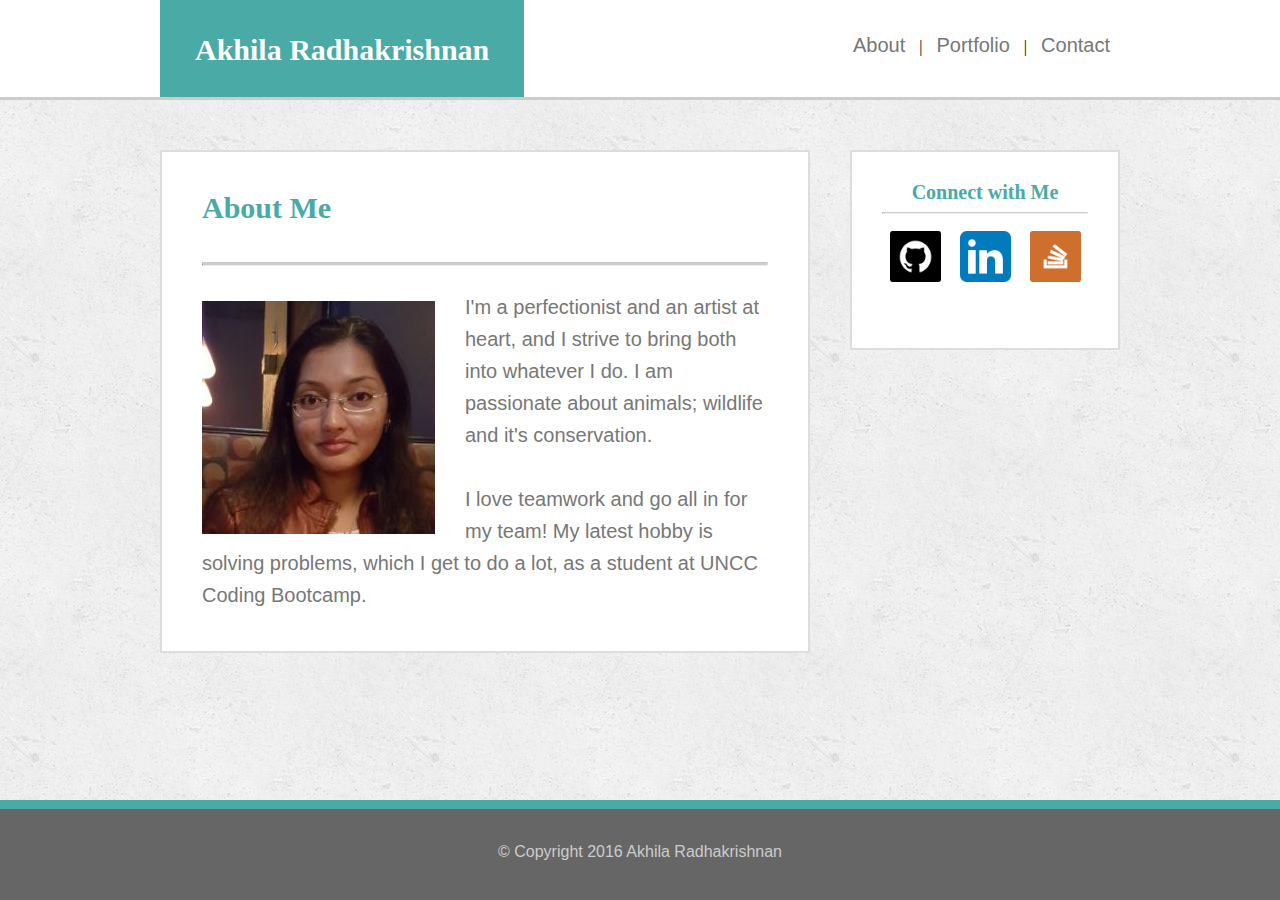
<file: index.html>
<!DOCTYPE html>
<html>
<head>
	<title>About</title>
	
	<meta name="viewport" content="width=device-width, initial-scale=1.0"/>

	<link rel="stylesheet" type="text/css" href="assets/css/reset.css">
	<link rel="stylesheet" type="text/css" href="assets/css/style.css">

</head>
<body>
	<header>
		<div id="headerbox">
			<div id="logo"><h1>Akhila Radhakrishnan</h1></div>
				<nav>
					<a class="navlink" href="index.html">About</a> |
					<a class="navlink" href="portfolio.html">Portfolio</a> |
					<a class="navlink" href="contact.html">Contact</a> 	
				</nav>
		</div>
	</header>

	<div class="container">
		<div id="info">
			<h2>About Me</h2>
			<hr id="main">
			<p class="content"> 
				<img id="photo" src="assets/images/pic.jpg"> I'm a perfectionist and an artist at heart, and I strive to bring both into whatever I do. I am passionate about animals; wildlife and it's conservation.
			</p>
			<br>
			<p class="content">
				I love teamwork and go all in for my team! My latest hobby is solving problems, which I get to do a lot, as a student at UNCC Coding Bootcamp. 
			</p>
		</div>
		<div id= "connect-options">
			<h2>Connect with Me</h2>
			<hr>
			<a href="https://github.com/AceARK" target="_blank"><img class="hoverchange" id= "gitpic" src="assets/images/github.png"></a>
			<a href="https://www.linkedin.com/in/akhila-radhakrishnan" target="_blank"><img class="hoverchange" id= "linkedinpic" src="assets/images/linkedin.png"></a>
			<a href="http://stackoverflow.com/users/7033473/akhila" target="_blank"><img class="hoverchange" id= "stackpic" src="assets/images/stackoverflow.png"></a>
		</div>
	</div>	
	<footer><p>&copy; Copyright 2016 Akhila Radhakrishnan</p></footer>

</body>
</html>
</file>
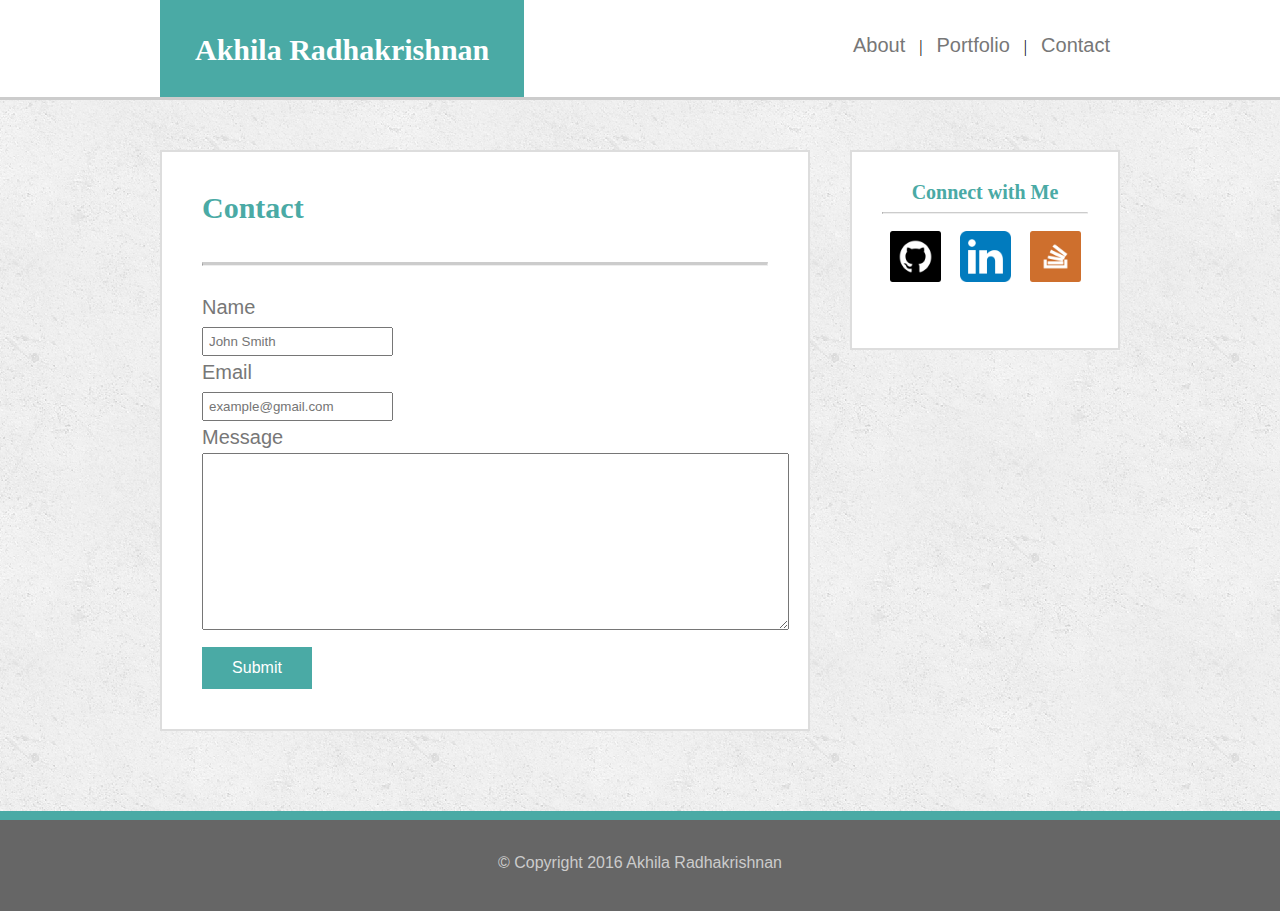
<file: contact.html>
<!DOCTYPE html>
<html>
<head>
	<title>Contact</title>

	<meta name="viewport" content="width=device-width, initial-scale=1.0"/>

	<link rel="stylesheet" type="text/css" href="assets/css/reset.css">
	<link rel="stylesheet" type="text/css" href="assets/css/style.css">

</head>
<body>
	<header>
		<div id="headerbox">
			<div id="logo"><h1>Akhila Radhakrishnan</h1></div>
				<nav>
					<a class="navlink" href="index.html">About</a> |
					<a class="navlink" href="portfolio.html">Portfolio</a> |
					<a class="navlink" href="contact.html">Contact</a> 	
				</nav>
		</div>
	</header>

	<div class="container">
		<div id="info">
			<h2>Contact</h2>
			<hr id="main">
			<p class="content"> 
				Name
				<br>
				<input name="name" type="text" placeholder="John Smith">
				<br>
				Email
				<br>
				<input name="name" type="text" placeholder="example@gmail.com">
				<br>
				Message
				<br>
				<textarea id="message" rows="11" cols="70"></textarea>
				<br>
				<button class="submitbutton">Submit</button>
			</p>
		</div>
		<div id= "connect-options">
			<h2>Connect with Me</h2>
			<hr>
			<a href="https://github.com/AceARK" target="_blank"><img class="hoverchange" id= "gitpic" src="assets/images/github.png"></a>
			<a href="https://www.linkedin.com/in/akhila-radhakrishnan" target="_blank"><img class="hoverchange" id= "linkedinpic" src="assets/images/linkedin.png"></a>
			<a href="http://stackoverflow.com/users/7033473/akhila" target="_blank"><img class="hoverchange" id= "stackpic" src="assets/images/stackoverflow.png"></a>
		</div>
	</div>	
	<footer><p>&copy; Copyright 2016 Akhila Radhakrishnan</p></footer>

</body>
</html>
</file>
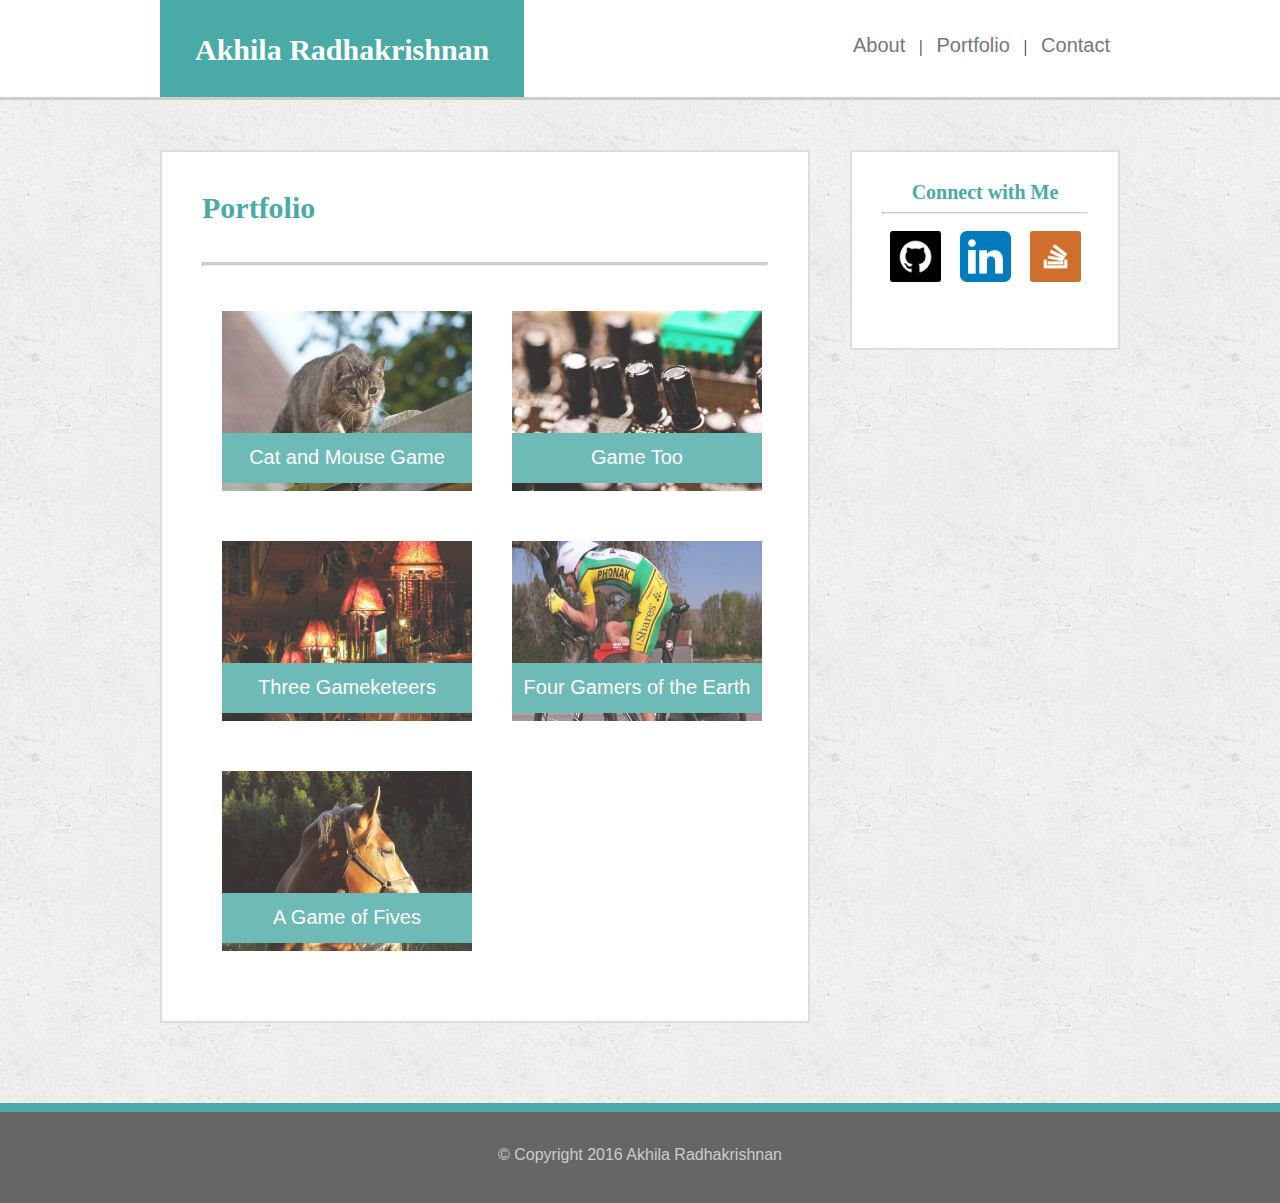
<file: portfolio.html>
<!DOCTYPE html>
<html>
<head>
	<title>Portfolio</title>

	<meta name="viewport" content="width=device-width, initial-scale=1.0"/>
	
	<link rel="stylesheet" type="text/css" href="assets/css/reset.css">
	<link rel="stylesheet" type="text/css" href="assets/css/style.css">

</head>
<body>
	<header>
		<div id="headerbox">
			<div id="logo"><h1>Akhila Radhakrishnan</h1></div>
				<nav>
					<a class="navlink" href="index.html">About</a> |
					<a class="navlink" href="portfolio.html">Portfolio</a> |
					<a class="navlink" href="contact.html">Contact</a> 	
				</nav>
		</div>
	</header>

	<div class="container">
		<div id="info">
			<h2>Portfolio</h2>
			<hr id="main">
			<div id=imagepair1>
				<a href= "https://scratch.mit.edu/projects/126770265/" target="_blank"><div id="imagebox1">
					<img class="stockimage" src="assets/images/cat.jpg" alt="Cat and Mouse Game on Scratch">
					<section>Cat and Mouse Game</section>
				</div></a>
				<a href= "https://scratch.mit.edu/projects/126581242/" target="_blank"><div id="imagebox2">
					<img class="stockimage" src="assets/images/technics.jpg" alt="Game Two">
					<section>Game Too</section>
				</div></a>
			</div>
			<div id=imagepair2>
				<a href= "https://scratch.mit.edu/projects/126755275/" target="_blank"><div id="imagebox3">
					<img class="stockimage" src="assets/images/asianlanterns.jpg" alt="Game Three">
					<section>Three Gameketeers</section>
				</div></a>
				<a href="#"><div id="imagebox4">
					<img class="stockimage" src="assets/images/beach.jpg" alt="Game Four">
					<section>Four Gamers of the Earth</section>
				</div></a>
			</div>
			<div id=imagepair3>
				<a href="#"><div id="imagebox5">
					<img class="stockimage" src="assets/images/horsey.jpg" alt="Cat and Mouse Game on Scratch">
					<section>A Game of Fives</section>
				</div></a>
				
			</div>
		</div>
		<div id= "connect-options">
			<h2>Connect with Me</h2>
			<hr>
			<a href="https://github.com/AceARK" target="_blank"><img class="hoverchange" id= "gitpic" src="assets/images/github.png"></a>
			<a href="https://www.linkedin.com/in/akhila-radhakrishnan" target="_blank"><img class="hoverchange" id= "linkedinpic" src="assets/images/linkedin.png"></a>
			<a href="http://stackoverflow.com/users/7033473/akhila" target="_blank"><img class="hoverchange" id= "stackpic" src="assets/images/stackoverflow.png"></a>
		</div>
	</div>	
	<footer><p>&copy; Copyright 2016 Akhila Radhakrishnan</p></footer>

</body>
</html>
</file>
<file: assets/css/style.css>
* {
	box-sizing: border-box;
}

body {
	background-image: url("../images/concrete_seamless.png"); 
	font-family: 'Arial', 'Helvetica Neue', Helvetica, sans-serif;
	display: flex;
	min-height: 100vh;
	flex-direction: column;
}

/* Header css */

header {
	height:100px;
	width:100%;
	overflow: hidden;
	text-align: center;
	border-bottom: 3px solid #cccccc;
	font-family: 'Georgia', Times, Times New Roman, serif;
	background-color: #ffffff;
}

#headerbox {
	min-width: 960px;
	max-width: 960px;
	margin: 0 auto 0 auto;
	overflow: auto;
}

#logo {
	font-size: 30px;
	color: white;
	background-color: #4aaaa5;
	width: auto;
	float: left;
	height: 100px;
	padding: 35px;
}

#logo h1 {
	font-family: 'Georgia', Times, Times New Roman, serif;
	font-weight: bold;
}

nav{
	float: right;
	padding-top: 35px;
	padding-bottom: 35px;
}

.navlink {
	color: #777777;
	font-size: 20px;
	font-family: 'Arial', 'Helvetica Neue', Helvetica, sans-serif;
	text-decoration: none;
	padding: 10px;
}
.navlink:hover {
	color: #4aaaa5;
}

/* Content css */

.container {
	overflow: auto;
	box-sizing: border-box;
	width: 960px;
	min-height: 650px;
	overflow: hidden;
	margin: 0 auto 0 auto;
	flex: 1;
}

#info {
	min-height: 450px;
	overflow: hidden;
	width: 650px;
	background-color: #ffffff;
	float: left;
	margin-top: 50px;
	border: 2px solid #dddddd;
	line-height: 200%;
	padding: 40px;
	margin-bottom: 50px;
}


#info h2 {
	font-family: 'Georgia', Times, Times New Roman, serif;
	color: #4aaaa5;
	font-size: 30px;
	font-weight: bold;
	padding-bottom: 30px;
}

hr {
	height: 1px;
	border-top: 1px solid #cccccc;
}

#main {
	border-top: 3px solid #cccccc;
	margin-bottom: 25px;
}

#photo {
	float: left;
	padding-top: 10px;
	padding-right: 30px;
}

.content {
	color:#777777;
	font-size: 20px;
	font-family: 'Arial', 'Helvetica Neue', Helvetica, sans-serif;
}

#gitpic, #linkedinpic, #stackpic {
	height: 61px;
	width: 61px;
	margin:2px;
	border: 5px solid white;
}

#gitpic:hover, #linkedinpic:hover, #stackpic:hover{
	height: 61px;
	width: 61px;
	margin:2px;	
	border: 0px;
}

/* connect with me css*/

#connect-options {
	text-align: center;
	font-family: 'Georgia', Times, Times New Roman, serif;
	font-weight: bold;
	color: #4aaaa5;
	font-size: 20px;
	height: 200px;
	width: 270px;
	float: right;
	background-color: #ffffff; 
	border: 2px solid #dddddd;
	margin-top: 50px;
	padding: 30px;
	margin-bottom: 50px;
	overflow: hidden;
}

/* Footer css */

footer {
	clear: both;
	text-align: center;
	height: 100px;
	/* neither padding nor line-height works to increase height, why? */
	font-family: 'Arial', 'Helvetica Neue', Helvetica, sans-serif;
	background-color: #666666;
	color: #cccccc;
	border-top: 9px solid #4aaaa5;
	margin-top: 30px;
}

footer p {
	padding: 35px;
}

/* contact page css */

/* input boxes */

input, #message{
	padding: 5px;
}

.submitbutton {
    background-color: #4aaaa5;
	color: #ffffff;
    width: 110px;
    padding: 12px;
    font-size: 16px;
    border: none;
    cursor: pointer;
    margin-top: 8px;
}

.submitbutton:hover {
    background-color: #38817e;
}

/* portfolio page css */

#imagepair1, #imagepair2, #imagepair3 {
	box-sizing: border-box;
	overflow: auto;
	height: 230px;
	width: 600px;
}

#imagebox1, #imagebox2, #imagebox3, #imagebox4, #imagebox5{
	height: 180px;
	width: 250px;
	margin: 20px;
	position: relative;
	font-size: 20px;
	overflow: hidden;
	opacity: 0.8;
}

.stockimage {
	height: 180px;
	width: 250px;
	-webkit-transition: all 1s ease;
     -moz-transition: all 1s ease;
       -o-transition: all 1s ease;
      -ms-transition: all 1s ease;
          transition: all 1s ease;
}

section {
	width: 100%;
	background-color: #4aaaa5;
	text-align: center;
	color: #ffffff;
	font-family: 'Arial', 'Helvetica Neue', Helvetica, sans-serif;
	height: 50px;
	padding-top: 8px;
	position: absolute;
	bottom: 8px;
}

#imagebox1 {
	float:left;
}

#imagebox2 {
	float:left;
}

#imagepair1 {
	clear: both;
}

#imagebox3 {
	float:left;
}

#imagebox4 {
	float:left;
}

#imagepair2 {
	clear: both;
}

#imagebox5 {
	float:left;
}

#imagepair3 {
	clear: both;
}

#imagebox1:hover, #imagebox2:hover, #imagebox3:hover, #imagebox4:hover, #imagebox5:hover{
	opacity: 1;
}

.stockimage:hover {
	height: 200px;
	width: 270px;
}

/* responsive css */

@media screen and (max-width: 980px) {

	#headerbox {
		max-width: 860px;
		min-width: 860px;
	}

	.container {
		overflow: auto;
		box-sizing: border-box;
		width: 900px;
		min-height: 650px;
		overflow: hidden;
		margin: 0 auto 0 auto;
		padding: 20px;
	}

/* about page - 980px */

	#info {
		min-height: 650px;
		overflow: hidden;
		width: 500px;
		background-color: #ffffff;
		float: left;
		margin-top: 40px;
		border: 2px solid #dddddd;
		line-height: 200%;
		padding: 40px;
		margin-bottom: 40px;
	}

	#photo {
		height:420px;
		width: 100%;
		padding: 20px;
		padding-bottom: 30px;
	}

/* connect with me - 980px */

	#connect-options {
		margin-top: 40px;
		margin-bottom: 40px;
	}

/* contact page - 980px */

	input {
		padding: 10px;
		margin-bottom: 8px;
	}

	#message {
		padding: 5px;
		width: 100%;
		height: 250px;
	}

/* portfolio page - 980px */

	#imagepair1, #imagepair2 {
		box-sizing: border-box;
		overflow: auto;
		height: 550px;
		width: 400px;
		clear: both;
		margin: 0 auto 0 auto;
	}

	#imagepair3 {
		box-sizing: border-box;
		overflow: auto;
		height: 280px;
		width: 400px;
		clear: both;
		margin: 0 auto 0 auto;
	}

	#imagebox1, #imagebox2, #imagebox3, #imagebox4, #imagebox5 {
		height: 230px;
		width: 330px;
		margin-bottom: 25px;
		margin-left: 35px;		
	}


	.stockimage {
		height: 230px;
		width: 330px;
		-webkit-transition: all 1s ease;
	     -moz-transition: all 1s ease;
	       -o-transition: all 1s ease;
	      -ms-transition: all 1s ease;
	          transition: all 1s ease;
	}
	.stockimage:hover {
		height: 255px;
		width: 360px;
	}


	section {
		width: 100%;
		height: 50px;
		padding-top: 8px;
		position: absolute;
		bottom: 8px;
	}
/* 980px view design ends */

}

@media screen and (max-width: 768px) {
 	
 	header {
		height:90px;
		width:100%;
		overflow: hidden;
	}

 	#headerbox {
		max-width: 670px;
		min-width: 670px;
	}

	#logo {
		font-size: 25px;
		height: 90px;
		padding: 30px;
	}
	
	.navlink {
		font-size: 18px;
	}
	
/* about page - 768px */

	.container {
		
		width: 700px;
		min-height: 650px;
		overflow: hidden;
		margin: 0 auto 0 auto;
		flex: 1;
		clear:both;
		padding: 15px;
	}

	#info {
		min-height: 450px;
		overflow: hidden;
		width: 680px;
		background-color: #ffffff;
		margin-top: 50px;
		border: 2px solid #dddddd;
		line-height: 200%;
		padding: 40px;
		margin-top: 30px;
		margin-bottom: 30px;
		padding-top: 35px;
	}

	#info h2 {
		font-size: 28px;
		font-weight: bold;
		padding-top: 0px;
		padding-bottom: 15px;
	}

	#photo {
		height: 250px;
		width: 245px;
		float: left;
		padding-left: 0px;
		padding-right: 25px;
		padding-top: 10px;
		padding-bottom: 20px;
	}

/* connect with me - 768px */

	#connect-options {
		font-size: 22px;
		width: 100%;
		height: 180px;
		clear: both;
		margin-top: 12px;
	}

	#gitpic, #linkedinpic, #stackpic {
		height: 68px;
		width: 68px;
		margin:2px;
		border: 5px solid white;
	}

	#gitpic:hover, #linkedinpic:hover, #stackpic:hover{
		height: 68px;
		width: 68px;
		margin:2px;	
		border: 0px;
	}

	footer {
		margin-top: 0px;
	}

/* portfolio page - 768px */

	#imagepair1, #imagepair2, #imagepair3 {
		box-sizing: border-box;
		overflow: auto;
		height: 230px;
		width: 600px;
	}

	#imagebox1, #imagebox2, #imagebox3, #imagebox4, #imagebox5{
		height: 180px;
		width: 250px;
		margin: 20px;
		position: relative;
		font-size: 20px;
		overflow: hidden;
		opacity: 1;
	}

	.stockimage {
		height: 180px;
		width: 250px;
		-webkit-transition: all 1s ease;
	     -moz-transition: all 1s ease;
	       -o-transition: all 1s ease;
	      -ms-transition: all 1s ease;
	          transition: all 1s ease;
	}

	section {
		width: 100%;
		background-color: #4aaaa5;
		text-align: center;
		color: #ffffff;
		font-family: 'Arial', 'Helvetica Neue', Helvetica, sans-serif;
		height: 50px;
		padding-top: 8px;
		position: absolute;
		bottom: 8px;
	}

	#imagebox1 {
		float:left;
	}

	#imagebox2 {
		float:left;
	}

	#imagepair1 {
		clear: both;
	}

	#imagebox3 {
		float:left;
	}

	#imagebox4 {
		float:left;
	}

	#imagepair2 {
		clear: both;
	}

	#imagebox5 {
		float:left;
	}

	#imagepair3 {
		clear: both;
	}

	/*#imagebox1:hover, #imagebox2:hover, #imagebox3:hover, #imagebox4:hover, #imagebox5:hover{
		opacity: 1;
	}*/

	.stockimage:hover {
		height: 200px;
		width: 270px;
	}
/* 768px view design ends */

}

@media screen and (max-width: 640px) {
 	
 	header {
 		width: 100%;
		height: 120px;
		margin-bottom: 0px;
 	}

	#headerbox {
		min-width: 640px;
		max-width: 640px;
		height: 120px;
		margin: 0 auto 0 auto;
		overflow: auto;
		clear:both;
	}

	#logo {
		font-size: 25px;
		width: 100%;
		height: 70px;
		padding: 22px;
		padding-top: 24px;
	}

	nav{
		width:100%;
		padding-top: 16px;
		padding-bottom:0px;
	}

	.navlink {
		font-size: 18px;
		padding-left: 65px;
		padding-right: 65px;
	}

/* about page - 640px */

	.container {
		width: 100%;
		min-height: 650px;
		overflow: hidden;
		margin: 0 auto 0 auto;
		clear: both;
	}

	#info {
		box-sizing: border-box;
		min-height: 450px;
		overflow: auto;
		width: 100%;
		padding: 30px;
		clear: both;
		margin-top: 20px;
	}
	
	#info h2 {
		font-size: 25px;
		padding-bottom: 15px;
	}

	#main {
		margin-bottom: 20px;
	}

	#photo {
		height:480px;
		width: 100%;
		padding: 40px;
		padding-bottom: 30px;
		padding-top: 20px;
	}

	.content {
		font-size: 18px;
	}

/* portfolio page - 640px */

	#imagepair1, #imagepair2 {
		box-sizing: border-box;
		overflow: auto;
		height: 550px;
		width: 400px;
		clear: both;
		margin: 0 auto 0 auto;
	}

	#imagepair3 {
		box-sizing: border-box;
		overflow: auto;
		height: 280px;
		width: 400px;
		clear: both;
		margin: 0 auto 0 auto;
	}

	#imagebox1, #imagebox2, #imagebox3, #imagebox4, #imagebox5 {
		height: 230px;
		width: 330px;
		margin-bottom: 25px;
		margin-left: 35px;	
		opacity: 1;	
	}


	.stockimage {
		height: 230px;
		width: 330px;
		-webkit-transition: all 1s ease;
	     -moz-transition: all 1s ease;
	       -o-transition: all 1s ease;
	      -ms-transition: all 1s ease;
	          transition: all 1s ease;
	}
	.stockimage:hover {
		height: 255px;
		width: 360px;
	}


	section {
		width: 100%;
		height: 50px;
		padding-top: 8px;
		position: absolute;
		bottom: 8px;
	} 
/* 640px view design ends */

}

/* Extra media query to accomodate for portrait mode on phones */

@media screen and (min-width: 320px) and (max-width: 480px){

/* header - phones portrait mode */

	header {
 		width: 100%;
		height: 120px;
		margin-bottom: 0px;
 	}

	#headerbox {
		min-width: 320px;
		max-width: 100%;
		height: 120px;
		margin: 0 auto 0 auto;
		overflow: auto;
		clear:both;
	}

	#logo {
		font-size: 25px;
		width: 100%;
		height: 70px;
		padding: 22px;
		/*padding-top: 19px;*/
		margin: auto 0 auto 0;
	}

	nav{
		width:100%;
		padding-top: 16px;
		padding-bottom: 0px;
	}

	.navlink {
		font-size: 18px;
		padding-left: 10px;
		padding-right: 10px;
	}

/* photo on about page - phones portrait mode */
	
	#photo {
		height: auto;
		width: 100%;
		padding: 0px;
		margin-right: 10px;
		padding-bottom: 30px;
		padding-top: 20px;
	}

/* portfolio page - phones portrait mode */

	#imagepair1, #imagepair2 {
		box-sizing: border-box;
		overflow: auto;
		height: auto;
		width: 100%;
		clear: both;
		margin: 0 auto 0 auto;
	}

	#imagepair3 {
		box-sizing: border-box;
		overflow: auto;
		height: auto;
		width: 100%;
		clear: both;
		margin: 0 auto 0 auto;
	}

	#imagebox1, #imagebox2, #imagebox3, #imagebox4, #imagebox5 {
		height: 245px;
		width: 100%;
		margin: 0px;
		margin-bottom: 30px;
		opacity: 1;	
	}


	.stockimage {
		height: 245px;
		width: 100%;
		-webkit-transition: all 1s ease;
	     -moz-transition: all 1s ease;
	       -o-transition: all 1s ease;
	      -ms-transition: all 1s ease;
	          transition: all 1s ease;
	}
	.stockimage:hover {
		height: 255px;
		width: 360px;
	}


	section {
		width: 100%;
		height: 50px;
		padding-top: 8px;
		position: absolute;
		bottom: 20px;
	} 


/* connect with me - phones portrait mode */

	#connect-options {
		font-size: 22px;
		width: 100%;
		height: 180px;
		clear: both;
		margin-top: 12px;
	}

	#gitpic, #linkedinpic, #stackpic {
		height: 65px;
		width: 65px;
		margin:2px;
		border: 5px solid white;
	}

	#gitpic:hover, #linkedinpic:hover, #stackpic:hover{
		height: 65px;
		width: 65px;
		margin:2px;	
		border: 0px;
	}

/* phones portrait mode design ends */

}
</file>
